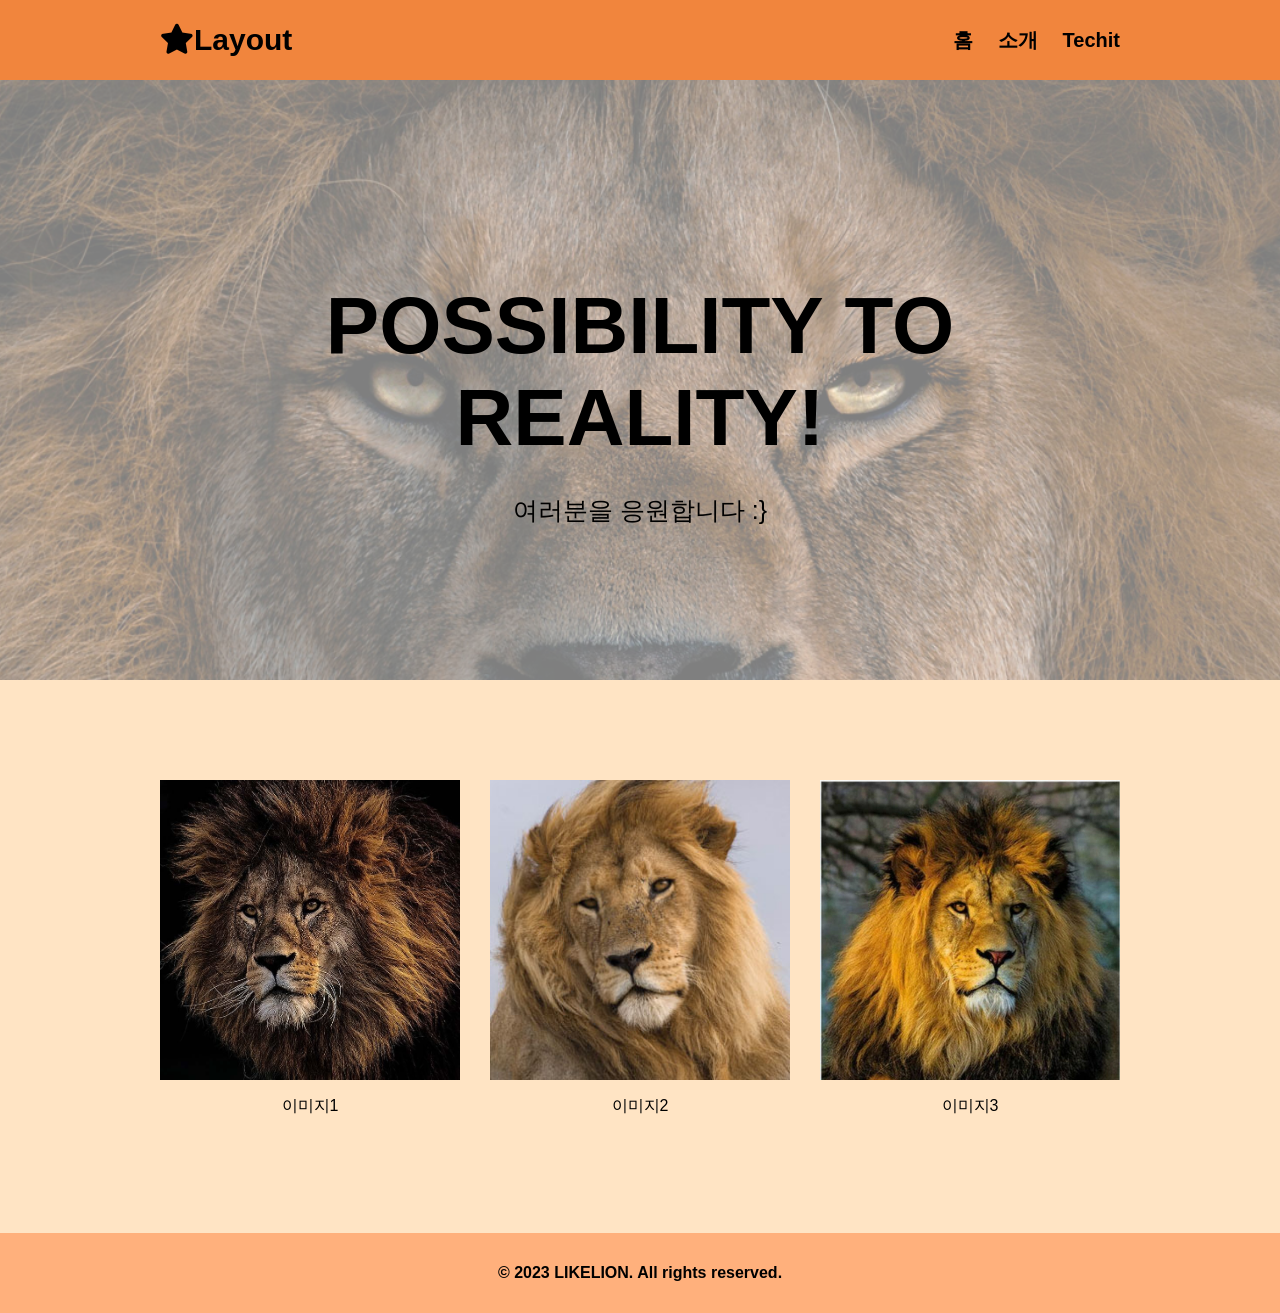
<file: index.html>
<!DOCTYPE html>
<html lang="ko">
<head>
    <meta charset="UTF-8">
    <meta http-equiv="X-UA-Compatible" content="IE=edge">
    <meta name="viewport" content="width=device-width, initial-scale=1.0">
    
    <title>레이아웃</title>

    <link rel="stylesheet" href="./tutorial.css">
    <link rel="stylesheet" href="https://use.fontawesome.com/releases/v5.15.4/css/all.css">
    <link rel="preconnect" href="https://fonts.googleapis.com">
    <link rel="preconnect" href="https://fonst.gstatic.com" crossorigin>
    <link href="https://fonts.googleapis.com/css2?family-Noto+Sans+KR&display=swap" rel="">

</head>

<body>

    <nav>
        <div class="container">
            <h1 class="nav-logo"><a href="./index.html"><i class="fas fa-star"></i>Layout</a></h1>
            <div class="nav-menu">
                <ul class="nav-btn">
                    <li><a href="./index.html">홈</a></li>
                    <li><a href="#">소개</a></li>
                    <li><a href="https://techit.education/" target="_blank">Techit</a></li>
                </ul>
            </div>
        </div>
    </nav>

    <header class="hd">

        <div class="container">
            <h2 class="hd-title">POSSIBILITY TO REALITY!</h2>
            <p class="hd-content">여러분을 응원합니다 :}</p>
        </div>
        
    </header>

    <section class="sec">
        <div class="container">

            <article class="atc">
                <div class="card-img">
                    <img src="./atc_1.jpg" alt="이미지1">
                </div>
                <p>이미지1</p>
            </article>
            <article class="atc">
                <div class="card-img">
                    <img src="./atc_2.jpg" alt="이미지2">
                </div>
                <p>이미지2</p>
            </article>
            <article class="atc">
                <div class="card-img">
                    <img src="./atc_3.jpg" alt="이미지3">
                </div>
                <p>이미지3</p>
            </article>
        </div>
    </section>

    <footer class="ft">
        <div class="container">
            <p>&copy; 2023 LIKELION. All rights reserved.</p>
        </div>
    </footer>

    
</body>

</html>
</file>
<file: tutorial.css>
* {
    box-sizing: border-box;
}


body{
    margin: 0;
    padding: 0;
    font-family: 'Noto Sans KR', sans-serif;;
}


a:link, a:visited{
    text-decoration: none;
    color:black;
}

.container{
    width: 960px;
    margin: 0 auto;
}


/* navigation bar */
nav{
    height: 80px;
    background-color: rgb(241, 133, 61);
    line-height: 80px;
}

nav::after{
    content:""
    display: block;
    clear: both;
}


.nav-logo{
    font-size: 30px;
    float: left;
    margin: 0;
}

.nav-menu{
    float: right;
}

.nav-btn{
    list-style-type: none;
    margin: 0;
}

ul.nav-btn > li {
    float: left;
    margin-left: 25px;
    font-size: 20px;
    font-weight: bold;
}

/* header */
.hd{
    position: relative;
    height: 600px;
    text-align: center;
}

.hd-title{
    font-size: 80px;
    margin-top: 0;
    margin-bottom: 30px;
    padding-top: 200px;
}

.hd-content{
    font-size: 25px;
}

.hd:before {
    content: "";
    display: block;
    position: absolute;
    left: 0;
    top: 0;
    width: 100%;
    height: 100%;
    opacity: 0.5;
    background-image: url(./header-img.jpg);
    background-size: cover;
    background-position: center center;
    background-repeat: no-repeat;
}

.hd .container {
    position: relative;
    color:black
}



/* section */
.sec {
    text-align: center;
    padding: 100px 0;
    background-color: #ffe4c4;
}

.sec article {
    float: left;
    width: 300px;
    margin-right: 30px;
}

.sec article:last-child {
    margin-right: 0;
}

.sec article img {
    width: 100%;
    height: auto;
}

.card-img {
    overflow: hidden;
    width: 300px;
    height: 300px;
}

.sec::after {
    content: "";
    display: block;
    clear: both;
}


/* footer */
.ft {
    padding: 15px;
    text-align: center;
    background-color: rgb(255, 176, 124);
    font-weight: bold;
}
</file>
